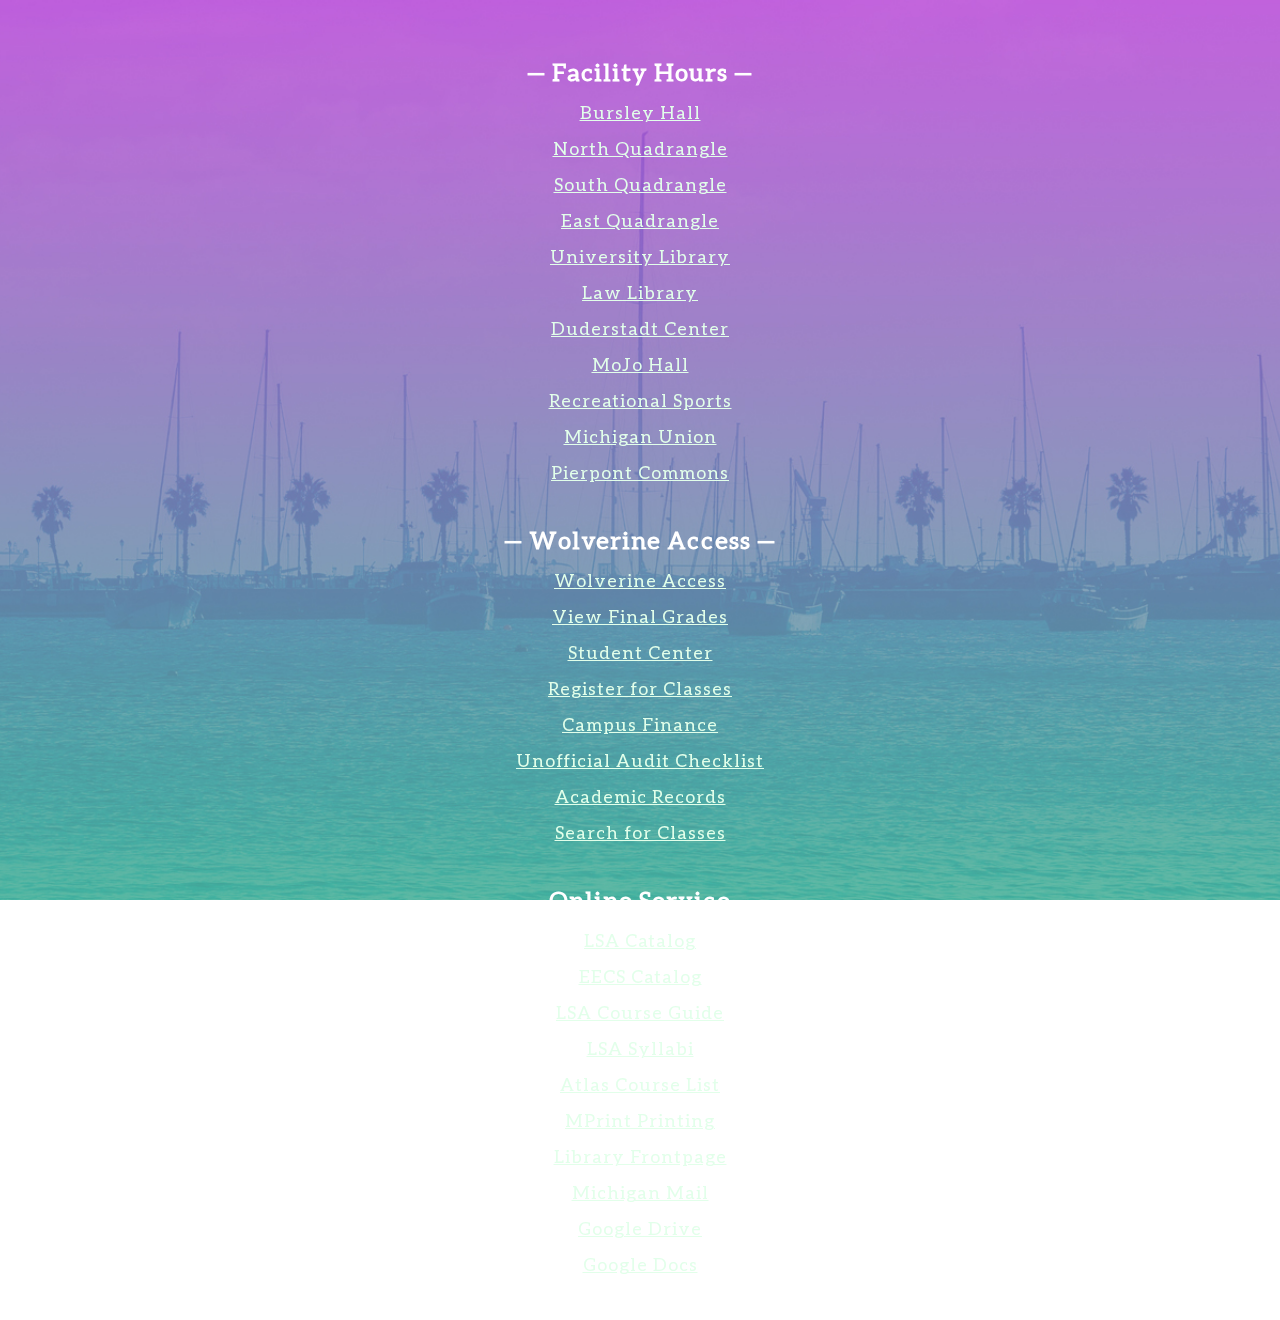
<file: index.html>
<!DOCTYPE html>
<html lang="en">
<head>
	<title> Portal </title>
	<meta charset="utf-8">
	<meta name="author" content="">
	<meta name="description" content=""/>

	<link rel="stylesheet" type="text/css" href="css/reset.css">
	<link rel="stylesheet" type="text/css" href="css/main.css">

	<script type="text/javascript" src="js/jquery.js"></script>
	<script type="text/javascript" src="js/TimeCircles.js"></script>
	<script type="text/javascript" src="js/backstretch.js"></script>
	<script type="text/javascript" src="js/main.js"></script>
</head>
<body>
<style>
	a:link {
		color: #E2FFEA;
		background-color: transparent;
		text-decoration: underline;
	}
	a:visited {
		color: #E2FFEA;
		background-color: transparent;
		text-decoration: underline;
	}
	a:hover {
		color: #E2FFEA;
		background-color: transparent;
		text-decoration: underline;
	}
	a:active {
		color: #E2FFEA;
		background-color: transparent;
		text-decoration: underline;
	}
</style>

<section class="content wrapper">

	<h2>— Facility Hours —</h2><ul>
		<li><p class="description"> <a href="https://dining.umich.edu/menus-locations/dining-halls/bursley/">Bursley Hall</a></p> </li>
		<li><p class="description"> <a href="https://dining.umich.edu/menus-locations/dining-halls/north-quad/">North Quadrangle</a></p> </li>
		<li><p class="description"> <a href="https://dining.umich.edu/menus-locations/dining-halls/south-quad/">South Quadrangle</a></p> </li>
		<li><p class="description"> <a href="https://dining.umich.edu/menus-locations/dining-halls/east-quad/">East Quadrangle</a></p> </li>
		<li><p class="description"> <a href="https://lib.umich.edu/locations-and-hours/hours-view">University Library</a></p> </li>
		<li><p class="description"> <a href="https://michigan.law.umich.edu/law-library">Law Library</a></p> </li>
		<li><p class="description"> <a href="https://www.dc.umich.edu/about-the-dc/hours-of-operation/">Duderstadt Center</a></p> </li>
		<li><p class="description"> <a href="https://dining.umich.edu/menus-locations/dining-halls/mosher-jordan/">MoJo Hall</a></p> </li>
		<li><p class="description"> <a href="https://recsports.umich.edu/hours/">Recreational Sports</a></p> </li>
		<li><p class="description"> <a href="https://uunions.umich.edu/union/">Michigan Union</a></p> </li>
		<li><p class="description"> <a href="https://uunions.umich.edu/pierpont/">Pierpont Commons</a></p> </li>
	</ul><br><br><br>

	<h2>— Wolverine Access —</h2><ul>
		<li><p class="description"> <a href="https://wolverineaccess.umich.edu">Wolverine Access</a></p> </li>
		<li><p class="description"> <a href="https://wolverineaccess.umich.edu/launch-task/all/grades">View Final Grades</a></p> </li>
		<li><p class="description"> <a href="https://wolverineaccess.umich.edu/launch-task/all/student-center">Student Center</a></p> </li>
		<li><p class="description"> <a href="https://wolverineaccess.umich.edu/launch-task/all/backpacking">Register for Classes</a></p> </li>
		<li><p class="description"> <a href="https://wolverineaccess.umich.edu/launch-task/all/campus-finances">Campus Finance</a></p> </li>
		<li><p class="description"> <a href="https://wolverineaccess.umich.edu/launch-task/all/lsa-audit-checklist">Unofficial Audit Checklist</a></p> </li>
		<li><p class="description"> <a href="https://wolverineaccess.umich.edu/launch-task/all/transcript">Academic Records</a></p> </li>
		<li><p class="description"> <a href="https://wolverineaccess.umich.edu/launch-task/all/course-catalog">Search for Classes</a></p> </li>
	</ul>
	<br><br><br>

	<h2>— Online Service —</h2><ul>
		<li><p class="description"> <a href="https://webapps.lsa.umich.edu/CrsMaint/Public/CB_PublicBulletin.aspx">LSA Catalog</a></p> </li>
		<li><p class="description"> <a href="https://bulletin.engin.umich.edu/courses/eecs/">EECS Catalog</a></p> </li>
		<li><p class="description"> <a href="https://www.lsa.umich.edu/cg/">LSA Course Guide</a></p> </li>
		<li><p class="description"> <a href="https://webapps.lsa.umich.edu/syllabi/">LSA Syllabi</a></p> </li>
		<li><p class="description"> <a href="https://atlas.ai.umich.edu">Atlas Course List</a></p> </li>
		<li><p class="description"> <a href="https://mprint.umich.edu">MPrint Printing</a></p> </li>
		<li><p class="description"> <a href="https://lib.umich.edu">Library Frontpage</a></p> </li>
		<li><p class="description"> <a href="https://mail.google.com/a/umich.edu">Michigan Mail</a></p> </li>
		<li><p class="description"> <a href="https://drive.google.com/a/umich.edu">Google Drive</a></p> </li>
		<li><p class="description"> <a href="https://docs.google.com/a/umich.edu">Google Docs</a></p> </li>
	</ul>
	<br><br><br>

</section>

<script>
  document.addEventListener('DOMContentLoaded', function() {
    document.querySelectorAll('a').forEach(function(link) {
      // link.setAttribute('target', '_blank');
    });
  });
</script>
</body>
	
</html>
</file>
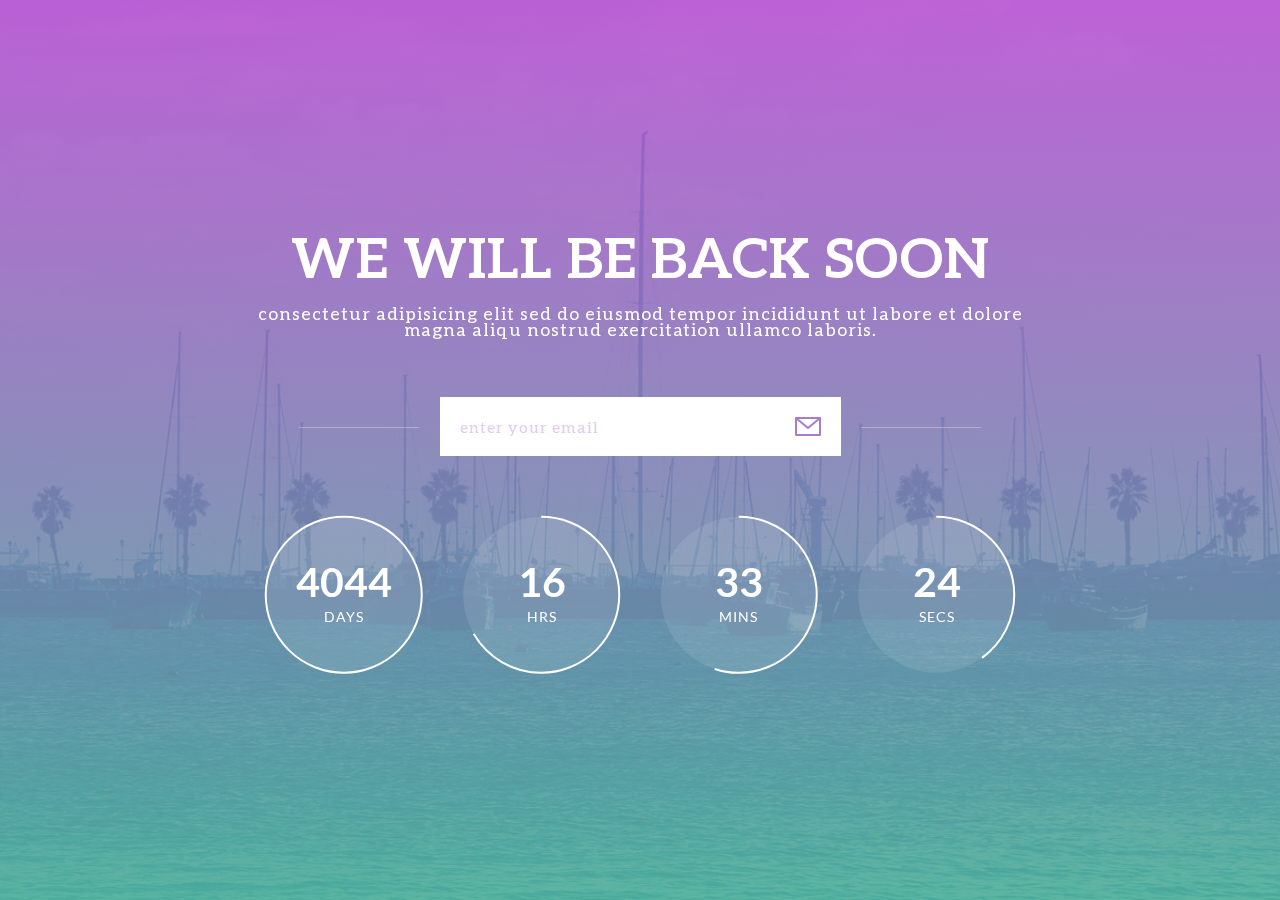
<file: index(ajax mailchimp form).html>
<!DOCTYPE html>
<html lang="en">
<head>
	<title>Notify - Under Constraction and Coming Soon Template</title>
	<meta charset="utf-8">
	<meta name="author" content="">
	<meta name="description" content="Notify Under Constraction and Coming Soon Template"/>

	<link rel="stylesheet" type="text/css" href="css/reset.css">
	<link rel="stylesheet" type="text/css" href="css/main.css">

    <script type="text/javascript" src="js/jquery.js"></script>
    <script type="text/javascript" src="js/TimeCircles.js"></script>
    <script type="text/javascript" src="js/backstretch.js"></script>
    <script type="text/javascript" src="js/ajaxchimp.js"></script>
    <script type="text/javascript" src="js/main.js"></script>
</head>
<body>

	<section class="content wrapper">

		<h1>We Will Be Back soon</h1>
		<p class="description">consectetur adipisicing elit sed do eiusmod tempor incididunt ut labore et dolore magna aliqu nostrud exercitation ullamco laboris.</p>

		<div class="subscription_form clearfix">
			<div>
				<form action="#" method="post" id="sub_form">
					<input type="email" id="mc-email" placeholder="enter your email">
					<button type="submit" id="mc_submit"><i class="icon"></i></button>
				</form>
			</div>
		</div>

		<div class="counter clear" data-date="2015-07-01 00:00:00"></div>

	</section>
	
	<div class="bg_gradient"></div>
	<div class="gradient_back_img"></div>
	
</body>
</html>
</file>
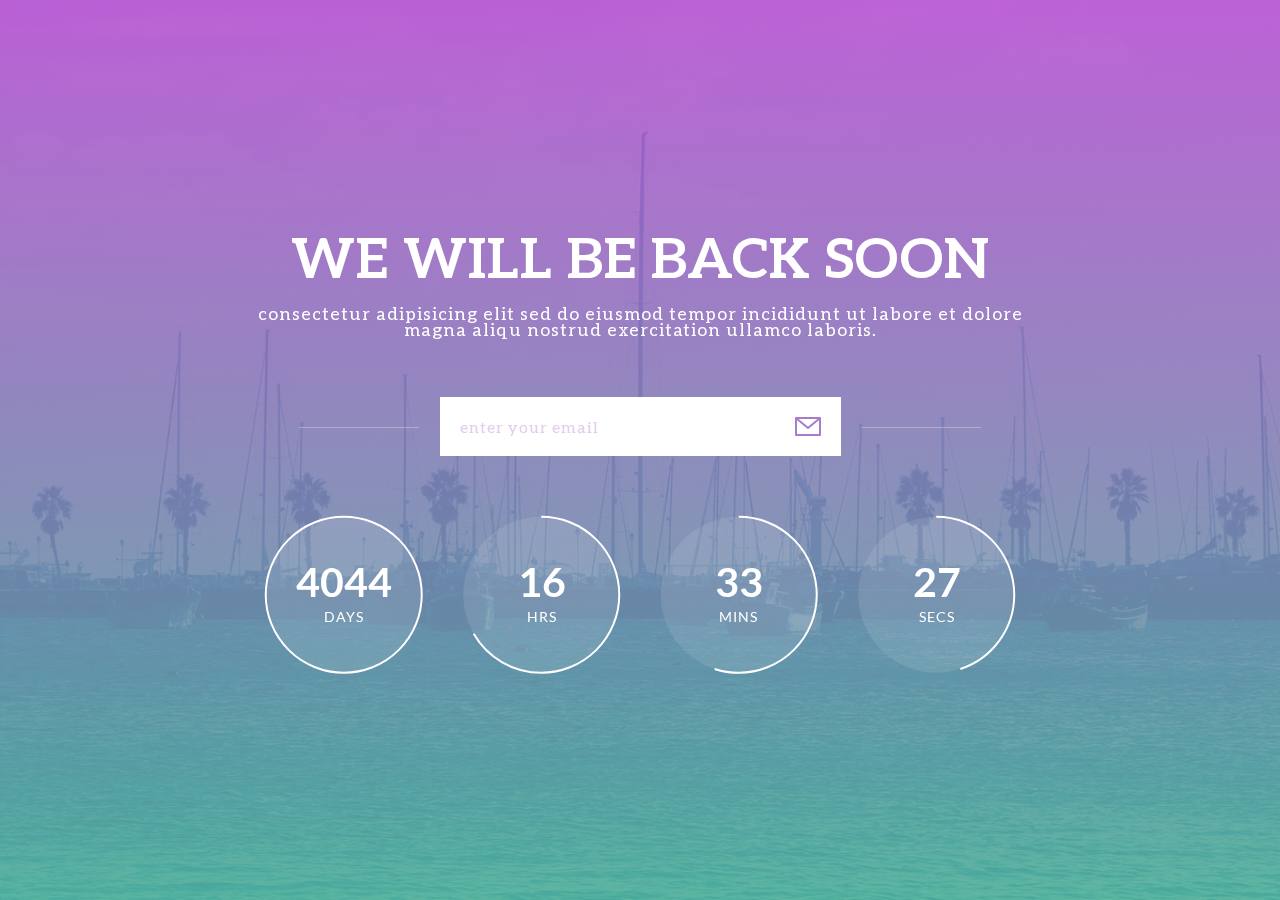
<file: index(bg_gradient).html>
<!DOCTYPE html>
<html lang="en">
<head>
	<title>Notify - Under Constraction and Coming Soon Template</title>
	<meta charset="utf-8">
	<meta name="author" content="">
	<meta name="description" content="Notify Under Constraction and Coming Soon Template"/>

	<link rel="stylesheet" type="text/css" href="css/reset.css">
	<link rel="stylesheet" type="text/css" href="css/main.css">

    <script type="text/javascript" src="js/jquery.js"></script>
    <script type="text/javascript" src="js/TimeCircles.js"></script>
    <script type="text/javascript" src="js/backstretch.js"></script>
    <script type="text/javascript" src="js/main.js"></script>
</head>
<body>

	<section class="content wrapper">

		<h1>We Will Be Back soon</h1>
		<p class="description">consectetur adipisicing elit sed do eiusmod tempor incididunt ut labore et dolore magna aliqu nostrud exercitation ullamco laboris.</p>

		<div class="subscription_form clearfix">
			<div>
				<form action="#" method="post">
					<input type="email" id="mc-email" placeholder="enter your email">
					<button type="submit"><i class="icon"></i></button>
				</form>
			</div>
		</div>

		<div class="counter clear" data-date="2015-07-01 00:00:00"></div>

	</section>
	
	<div class="bg_gradient"></div>
	<div class="gradient_back_img"></div>
	
</body>
</html>
</file>
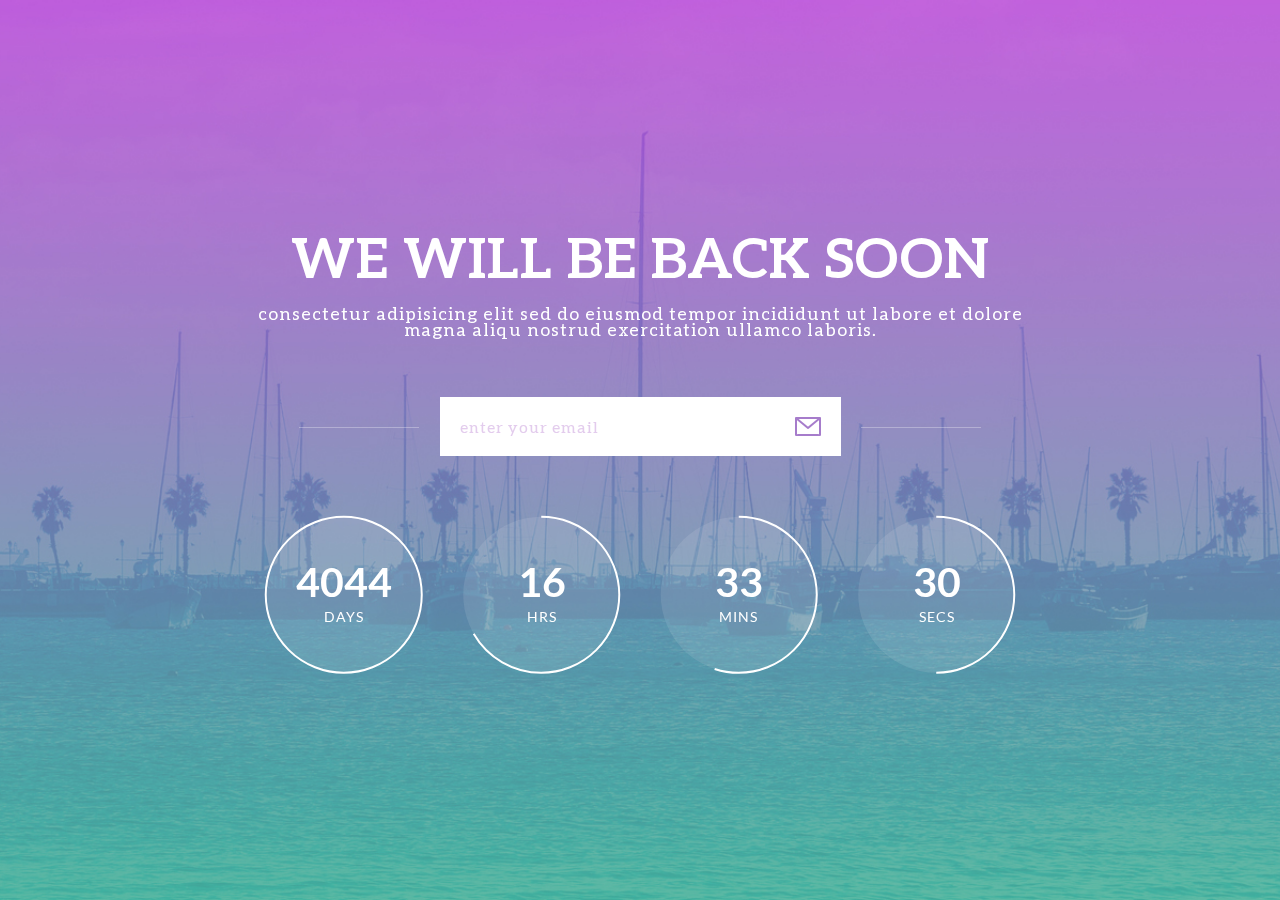
<file: index(bg_img).html>
<!DOCTYPE html>
<html lang="en">
<head>
	<title>Notify - Under Constraction and Coming Soon Template</title>
	<meta charset="utf-8">
	<meta name="author" content="">
	<meta name="description" content="Notify Under Constraction and Coming Soon Template"/>

	<link rel="stylesheet" type="text/css" href="css/reset.css">
	<link rel="stylesheet" type="text/css" href="css/main.css">

    <script type="text/javascript" src="js/jquery.js"></script>
    <script type="text/javascript" src="js/TimeCircles.js"></script>
    <script type="text/javascript" src="js/backstretch.js"></script>
    <script type="text/javascript" src="js/main.js"></script>
</head>
<body>

	<section class="content wrapper">

		<h1>We Will Be Back soon</h1>
		<p class="description">consectetur adipisicing elit sed do eiusmod tempor incididunt ut labore et dolore magna aliqu nostrud exercitation ullamco laboris.</p>

		<div class="subscription_form clearfix">
			<div>
				<form action="#" method="post">
					<input type="email" id="mc-email" placeholder="enter your email">
					<button type="submit" id="mc_submit"><i class="icon"></i></button>
				</form>
			</div>
		</div>

		<div class="counter clear" data-date="2015-07-01 00:00:00"></div>

	</section>
	
	<div class="back_img"></div>
	
</body>
</html>
</file>
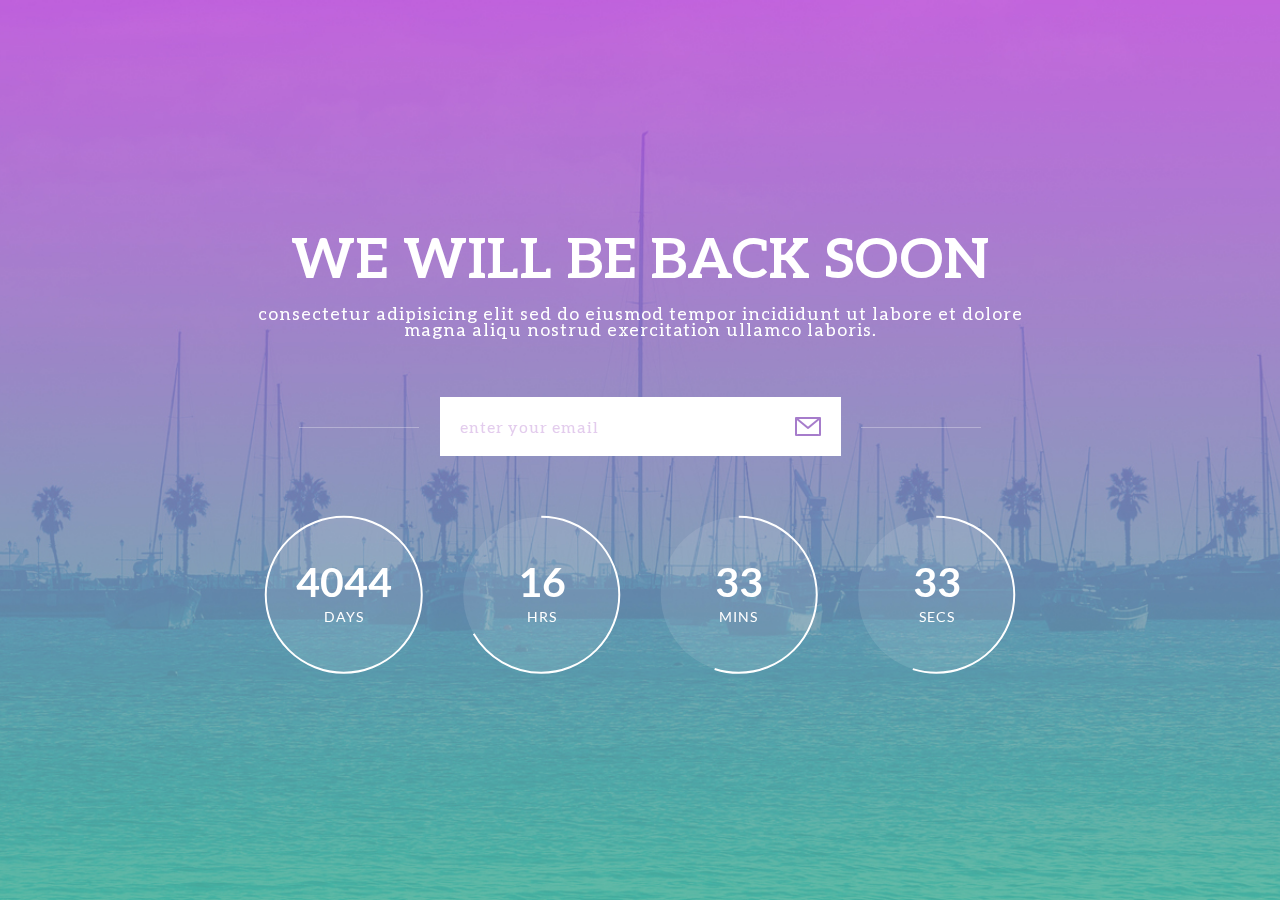
<file: index(bg_slider & mailchimp form).html>
<!DOCTYPE html>
<html lang="en">
<head>
	<title>Notify - Under Constraction and Coming Soon Template</title>
	<meta charset="utf-8">
	<meta name="author" content="">
	<meta name="description" content="Notify Under Constraction and Coming Soon Template"/>

	<link rel="stylesheet" type="text/css" href="css/reset.css">
	<link rel="stylesheet" type="text/css" href="css/main.css">

    <script type="text/javascript" src="js/jquery.js"></script>
    <script type="text/javascript" src="js/TimeCircles.js"></script>
    <script type="text/javascript" src="js/backstretch.js"></script>
    <script type="text/javascript" src="js/ajaxchimp.js"></script>
    <script type="text/javascript" src="js/main.js"></script>
</head>
<body>

	<section class="content wrapper">

		<h1>We Will Be Back soon</h1>
		<p class="description">consectetur adipisicing elit sed do eiusmod tempor incididunt ut labore et dolore magna aliqu nostrud exercitation ullamco laboris.</p>

		<div class="subscription_form clearfix">
			<div>
				<form action="#" method="post" id="sub_form">
					<input type="email" id="mc-email" placeholder="enter your email">
					<button type="submit" id="mc_submit"><i class="icon"></i></button>
				</form>
			</div>
		</div>

		<div class="counter clear" data-date="2015-07-01 00:00:00"></div>

	</section>
	
</body>
</html>
</file>
<file: css/main.css>
/*  Fonts  */
@font-face {
    font-family: 'Aleo-Regular';
    src: url('../fonts/Aleo-Regular.eot');
    src: url('../fonts/Aleo-Regular.eot?#iefix') format('embedded-opentype'),
         url('../fonts/Aleo-Regular.woff') format('woff'),
         url('../fonts/Aleo-Regular.ttf') format('truetype'),
         url('../fonts/Aleo-Regular.svg#Aleo-Regular') format('svg');
    font-weight: normal;
    font-style: normal;

}


@font-face {
    font-family: 'Aleo-Bold';
    src: url('../fonts/Aleo-Bold.eot');
    src: url('../fonts/Aleo-Bold.eot?#iefix') format('embedded-opentype'),
         url('../fonts/Aleo-Bold.woff') format('woff'),
         url('../fonts/Aleo-Bold.ttf') format('truetype'),
         url('../fonts/Aleo-Bold.svg#Aleo-Bold') format('svg');
    font-weight: normal;
    font-style: normal;

}


@font-face {
    font-family: 'Lato-Regular';
    src: url('../fonts/Lato-Regular.eot');
    src: url('../fonts/Lato-Regular.eot?#iefix') format('embedded-opentype'),
         url('../fonts/Lato-Regular.woff') format('woff'),
         url('../fonts/Lato-Regular.ttf') format('truetype'),
         url('../fonts/Lato-Regular.svg#Lato-Regular') format('svg');
    font-weight: normal;
    font-style: normal;

}


@font-face {
    font-family: 'Lato-Bold';
    src: url('../fonts/Lato-Bold.eot');
    src: url('../fonts/Lato-Bold.eot?#iefix') format('embedded-opentype'),
         url('../fonts/Lato-Bold.woff') format('woff'),
         url('../fonts/Lato-Bold.ttf') format('truetype'),
         url('../fonts/Lato-Bold.svg#Lato-Bold') format('svg');
    font-weight: normal;
    font-style: normal;

}


/*  General CSS*/

h1, h2, h3, h4, h5 ,h6{
    color: #ffffff;
    font-family: "Aleo-Regular", arial;
    letter-spacing: 1px;
}

h1              { font-size: 2em;}
h2              { font-size: 1.5em;}
h3              { font-size: 1.17em;}
h5              { font-size: .83em;}
h6              { font-size: .75em;}
h1, h2, h3, h4,
h5, h6          { font-weight: bolder }

.clearfix:before,  
.clearfix:after {  
    content: " ";  
    display: table;  
}  
.clearfix:after {  
    clear: both;  
}  
 
.clearfix {  
    *zoom: 1;  
}

.wrapper{
    width: 790px;
    margin: 0 auto;
}





.content{
    position: absolute;
    display: block;
    overflow: hidden;
    z-index: 9999;
    text-align: center;
}

.content H1{
    color: #fff;
    font-family: "Aleo-Bold", arial;
    font-size: 56px;
    font-weight: bold;
    text-transform: uppercase;
    letter-spacing: 1px;
}

.content p{
    color: #fff;
    font-family: "Aleo-Regular", arial;
    font-size: 18px;
/*     font-size: 16px; */
    letter-spacing: 1px;
    line-height: 16px;
/*     line-height: 28px; */
}

.content p.description{
    margin-top: 20px;
}

.content .subscription_form{
    width: 401px;
    margin: 60px auto 0 auto;
    position: relative;
}

.content .subscription_form > div:before,
.content .subscription_form > div:after{
    content: "";
    display: block;
    width: 120px;
    height: 1px;
    background: rgba(255, 255, 255, .3);
    position: absolute;
    top: 50%;
}

.content .subscription_form > div:before{
    left: -35%;
}
.content .subscription_form > div:after{
    right: -35%;
}

.subscription_form form input[type=email],
.subscription_form form input[type=text]{
    display: block;
    width: 300px;
    padding: 20px;
    background-color: #fff;
    color: #cc45e4;
    font-size: 16px;
    letter-spacing: 1px;
    outline: none;
    float: left;
    margin: 0;
    border: 0;
    font-family: 'Aleo-Regular', arial;
}

.subscription_form form input[type=email]::-webkit-input-placeholder,
.subscription_form form input[type=text]::-webkit-input-placeholder{
   color: #e3cced;
}

.subscription_form form input[type=email]::-moz-placeholder,
.subscription_form form input[type=text]::-moz-placeholder{
   color: #e3cced;
}

.subscription_form form input[type=email]::-moz-placeholder,
.subscription_form form input[type=text]::-moz-placeholder{
   color: #e3cced;
}

.subscription_form form input[type=email]::-ms-input-placeholder,  
.subscription_form form input[type=text]::-ms-input-placeholder{  
   color: #e3cced;
} 

.subscription_form form button{
    display: block;
    width: 62px;
    height: 59px;
    background: #ffffff;
    border: 0;
    float: left;
    margin-left: -1px;
    outline: none;
}

.subscription_form form button:hover{
    cursor: pointer;
}

.subscription_form form .icon{
    display: block;
    width: 26px;
    height: 19px;
    background: url("../img/mail_icon.png") no-repeat;
    margin-left: 10px;
}


.subscription_form form .loading{
    display: block;
    width: 16px;
    height: 16px;
    background: url("../img/load.gif") no-repeat;
    margin-left: 20px;
}


.back_img{
    position: fixed;
    top: 0;
    left: 0;
    width: 100%;
    height: 100%;
    margin: 0px;
    padding: 0px;
    z-index: -9999;
    background: #50cda7 url('../img/bg_img.jpg') no-repeat;
    background-position: center 0;
    overflow: hidden;

    -webkit-background-size: cover;
    -moz-background-size: cover;
    -o-background-size: cover;
    background-size: cover;
}

.gradient_back_img{
    position: fixed;
    top: 0;
    left: 0;
    width: 100%;
    height: 100%;
    margin: 0px;
    padding: 0px;
    z-index: -9999;
    background: #50cda7 url('../img/bg_img_raw.jpg') no-repeat;
    background-position: center 0;

    -webkit-background-size: cover;
    -moz-background-size: cover;
    -o-background-size: cover;
    background-size: cover;
}

.bg_gradient{
    position: fixed;
    top: 0;
    left: 0;
    width: 100%;
    height: 100%;
    margin: 0px;
    padding: 0px;
    z-index: -888;
    background: #50cda7;
    background: -moz-linear-gradient(top,  rgba(185, 85, 218, .9) 0%, rgba(81, 179, 160, .9) 100%);
    background: -webkit-gradient(linear, left top, left bottom, color-stop(0%,rgba(185, 85, 218, .9)), color-stop(100%,rgba(81, 179, 160, .9)));
    background: -webkit-linear-gradient(top,  rgba(185, 85, 218, .9) 0%,rgba(81, 179, 160, .9) 100%); 
    background: -o-linear-gradient(top,  rgba(185, 85, 218, .9) 0%,rgba(81, 179, 160, .9) 100%); 
    background: -ms-linear-gradient(top,  rgba(185, 85, 218, .9) 0%,rgba(81, 179, 160, .9) 100%); 
    background: linear-gradient(to bottom,  rgba(185, 85, 218, .9) 0%,rgba(81, 179, 160, .9) 100%);
    filter: progid:DXImageTransform.Microsoft.gradient( startColorstr='rgba(185, 85, 218, .9)', endColorstr='rgba(81, 179, 160, .9)',GradientType=0 );

}






/*Counter*/
.counter{
    margin-top: 40px;
}

.time_circles {
    position: relative;
    width: 100%;
    height: 100%;
}


.time_circles > div {
    position: absolute;
    text-align: center;
}


.time_circles > div > h4 {
    margin: 0px;
    padding: 0px;
    text-align: center;
    text-transform: uppercase;
    font-family: 'Lato-Regular', Arial;
    color: #fff;
    font-weight: normal!important;
}

.time_circles > div > span {
    display: block;
    width: 100%;
    text-align: center;
    font-family: 'Lato-Bold', Arial;
    margin: 0.25em 0 0.5em 0; 
    font-weight: bold;
    color: #fff;
    font-size: 40px;

}




/*  Tooltip  */
.tooltip{
    display: block;
    padding: 10px 20px;
    background: #454545;
    color: #fff;
    font-family: "Aleo-Regular", arial;
    font-size: 13px;
    position: absolute;
    white-space: nowrap;
    z-index: 999;
    opacity: 0;
    text-align: center;
    letter-spacing: .5px;

}

.tooltip:after{
    content: '';
    width: 0px;
    height: 0px;
    border-style: solid;
    border-width: 3px 3px 0 3px;
    border-color: #454545 transparent transparent transparent;
    display: block;
    text-align: center;
    position: absolute;
    bottom: -3px;
    left: 50%;
    margin-left: -3px;
}
</file>
